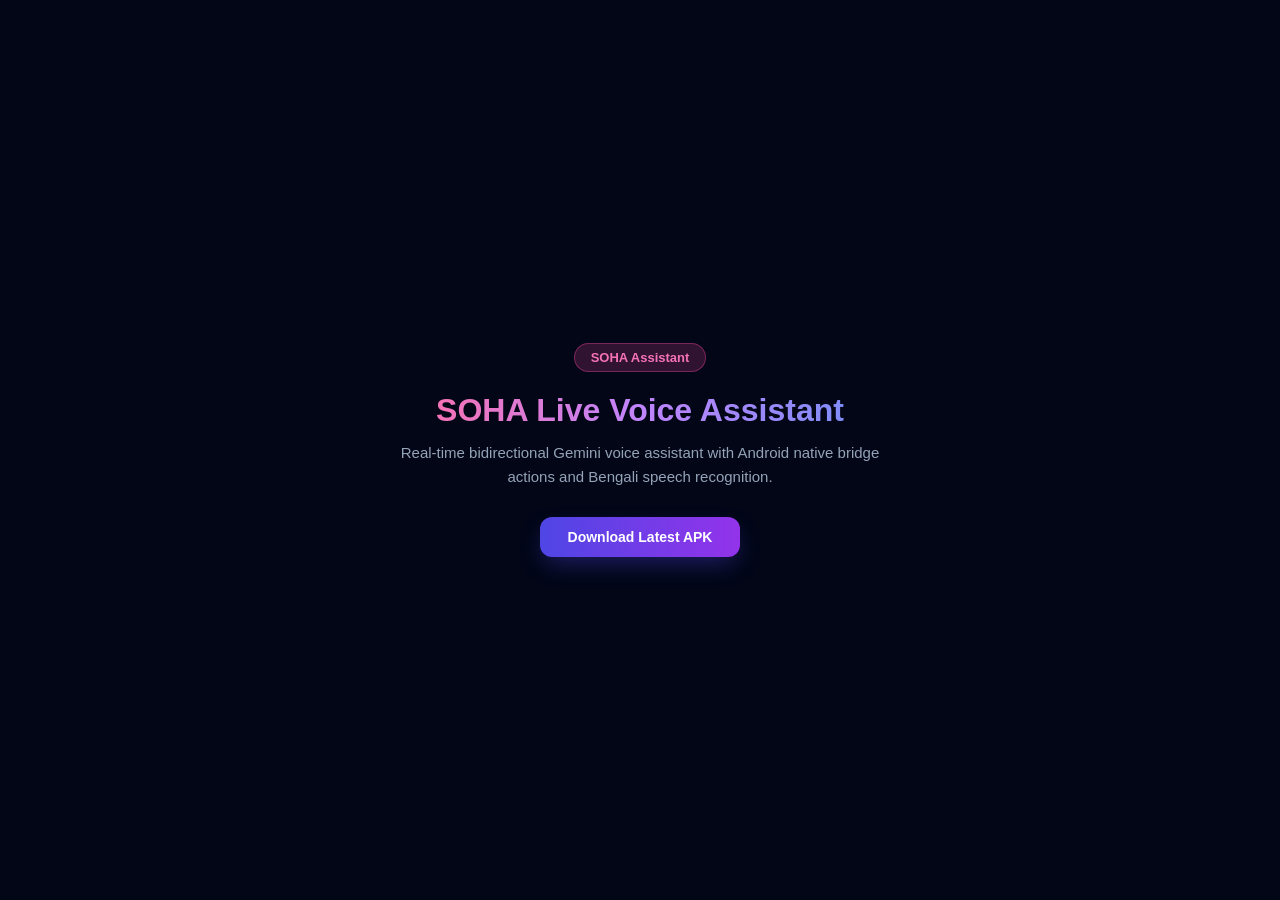
<file: docs/index.html>
<!DOCTYPE html>
<html lang="en">
<head>
  <meta charset="UTF-8">
  <meta name="viewport" content="width=device-width, initial-scale=1.0">
  <title>SOHA AI Voice Assistant</title>
  <style>
    body {
      background: #020617;
      color: #f8fafc;
      font-family: -apple-system, BlinkMacSystemFont, 'Segoe UI', Roboto, sans-serif;
      display: flex;
      flex-direction: column;
      align-items: center;
      justify-content: center;
      min-height: 100vh;
      margin: 0;
      padding: 24px;
      text-align: center;
      box-sizing: border-box;
    }
    .badge {
      background: rgba(236, 72, 153, 0.2);
      color: #f472b6;
      border: 1px solid rgba(236, 72, 153, 0.4);
      padding: 6px 16px;
      border-radius: 9999px;
      font-size: 13px;
      font-weight: 600;
      margin-bottom: 20px;
    }
    h1 {
      font-size: 32px;
      font-weight: 800;
      margin: 0 0 12px;
      background: linear-gradient(to right, #f472b6, #c084fc, #818cf8);
      -webkit-background-clip: text;
      -webkit-text-fill-color: transparent;
    }
    p {
      color: #94a3b8;
      max-width: 480px;
      font-size: 15px;
      line-height: 1.6;
      margin: 0 0 28px;
    }
    .btn {
      display: inline-flex;
      align-items: center;
      gap: 8px;
      background: linear-gradient(to right, #4f46e5, #9333ea);
      color: white;
      text-decoration: none;
      padding: 12px 28px;
      border-radius: 12px;
      font-weight: 600;
      font-size: 14px;
      box-shadow: 0 10px 25px -5px rgba(79, 70, 229, 0.4);
    }
  </style>
</head>
<body>
  <div class="badge">SOHA Assistant</div>
  <h1>SOHA Live Voice Assistant</h1>
  <p>Real-time bidirectional Gemini voice assistant with Android native bridge actions and Bengali speech recognition.</p>
  <a class="btn" href="../releases">Download Latest APK</a>
</body>
</html>
</file>
